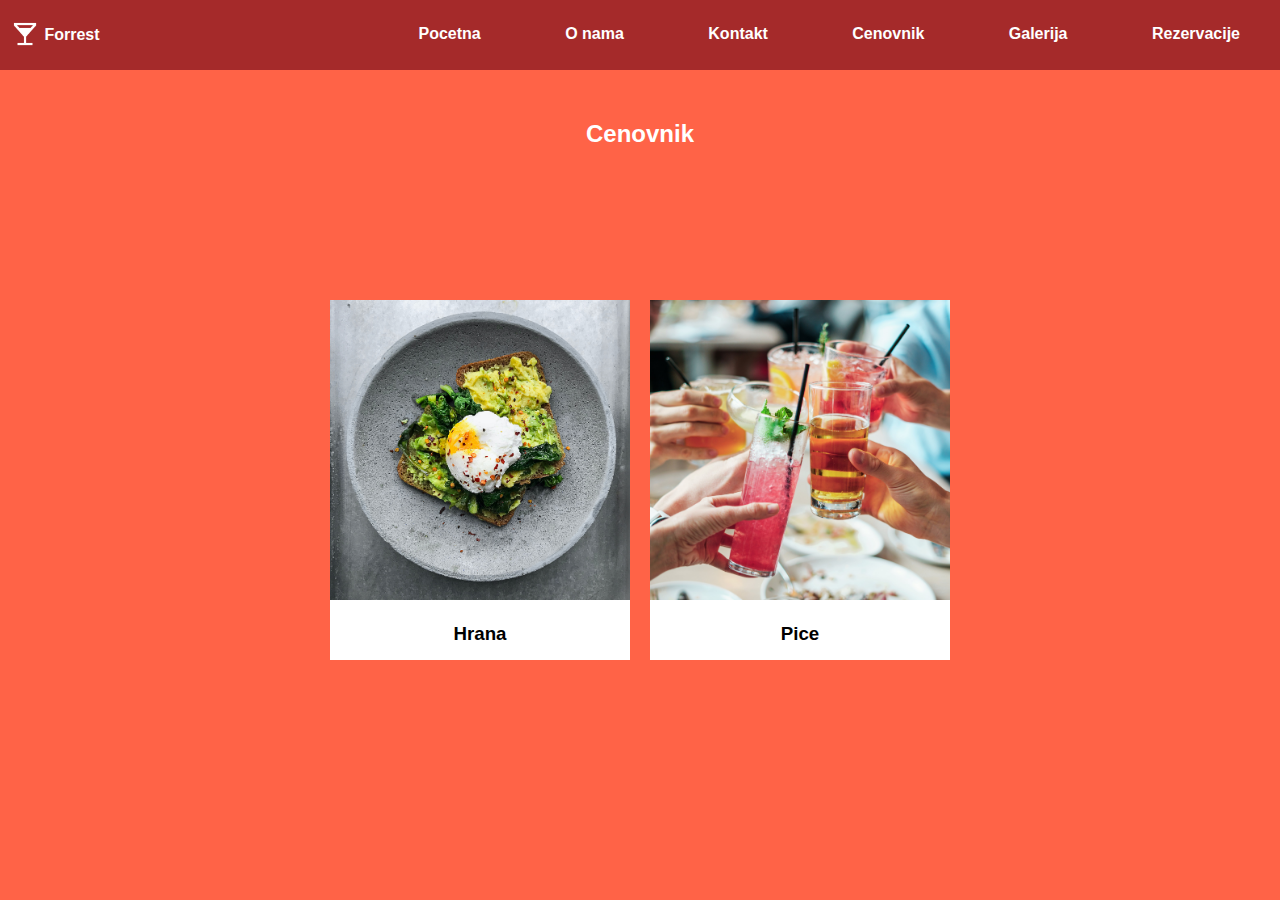
<file: html/cenovnik.html>
<!DOCTYPE html>
<html lang="en">
<head>
    <meta charset="UTF-8">
    <meta name="viewport" content="width=device-width, initial-scale=1.0">
    <title>Forrest | Cenovnik</title>
    <link rel="stylesheet" href="../css/style.css">
    <script src="https://ajax.googleapis.com/ajax/libs/jquery/3.5.1/jquery.min.js"></script>
    <script src="../js/js.js"></script>
</head>
<body>
        <div class="meni">
            <div class="logo">
                <img width="30" src="../assets/logo.png" alt="">
                <span>Forrest</span>
             </div>
            <ul class="desktop">
                <li> <a href="../index.html">Pocetna</a> </li>
                <li> <a href="../index.html#onama">O nama</a> </li>
                <li> <a href="../index.html#kontakt">Kontakt</a> </li>
                <li> <a href="./cenovnik.html">Cenovnik</a> </li>
                <li> <a href="./galerija.html">Galerija</a> </li>
                <li> <a href="./rezervacije.html">Rezervacije</a> </li>
            </ul>
            <div class="telefon-ikonica">
                <img src="../assets/meni.png" alt="">
            </div>
        </div>

        <div class="telefon-meni">
            <ul class="telefon-lista">
                <li> <a href="../index.html">Pocetna</a> </li>
                <li> <a href="../index.html#onama">O nama</a> </li>
                <li> <a href="../index.html#kontakt">Kontakt</a> </li>
                <li> <a href="./cenovnik.html">Cenovnik</a> </li>
                <li> <a href="./galerija.html">Galerija</a> </li>
                <li> <a href="./rezervacije.html">Rezervacije</a> </li>
            </ul>
        </div>
        <div class="cenovnik">
            <h2>Cenovnik</h2>
            <div class="flex-cont">
                <div class="img1">
                    <img src="../assets/hrana.jpg" alt="">
                    <h3>Hrana</h3>
                </div>
                <div class="img2"><img src="../assets/pice.jpg" alt="">
                    <h3>Pice</h3>
                </div>
            </div>
        </div>
        <div id="hrana">
            <table>
                <tr>
                  <th>Jelo</th>
                  <th>Porcija</th>
                  <th>Cena</th>
                </tr>
                <tr>
                  <td>Cezar salata</td>
                  <td>400g</td>
                  <td>700 RSD</td>
                </tr>
                <tr>
                  <td>Pasta carbonara</td>
                  <td>600g</td>
                  <td>500 RSD</td>
                </tr>
                <tr>
                  <td>Pljeskavica</td>
                  <td>200g</td>
                  <td>400 RSD</td>
                </tr>
                <tr>
                  <td>Pica</td>
                  <td>700g</td>
                  <td>1000 RSD</td>
                </tr>
                <tr>
                  <td>Klub sendvic </td>
                  <td>500g</td>
                  <td>500 RSD</td>
                </tr>
                <tr>
                  <td>Riblji stapici</td>
                  <td>400g</td>
                  <td>600 RSD</td>
                </tr>
              </table>
        </div>
        <div id="pice">
            <table>
                <tr>
                  <th>Pice</th>
                  <th>Sastojci</th>
                  <th>Cena</th>
                </tr>
                <tr>
                  <td>Mai Tai </td>
                  <td>Breskva, vodka</td>
                  <td>500 RSD</td>
                </tr>
                <tr>
                  <td>Blue lagoon</td>
                  <td>Limun, tekila</td>
                  <td>600 RSD</td>
                </tr>
                <tr>
                  <td>Tropical ice</td>
                  <td>Narandza, viski</td>
                  <td>700 RSD</td>
                </tr>
                <tr>
                  <td>Tequila sunrise</td>
                  <td>Limun, gin</td>
                  <td>600 RSD</td>
                </tr>
                <tr>
                  <td>Devil's ice tea </td>
                  <td>Coca cola, rum</td>
                  <td>550 RSD</td>
                </tr>
                <tr>
                  <td>Blue frog</td>
                  <td>Vodka, limun</td>
                  <td>400 RSD</td>
                </tr>
              </table>
        </div>
         

</body>
</html>
</file>
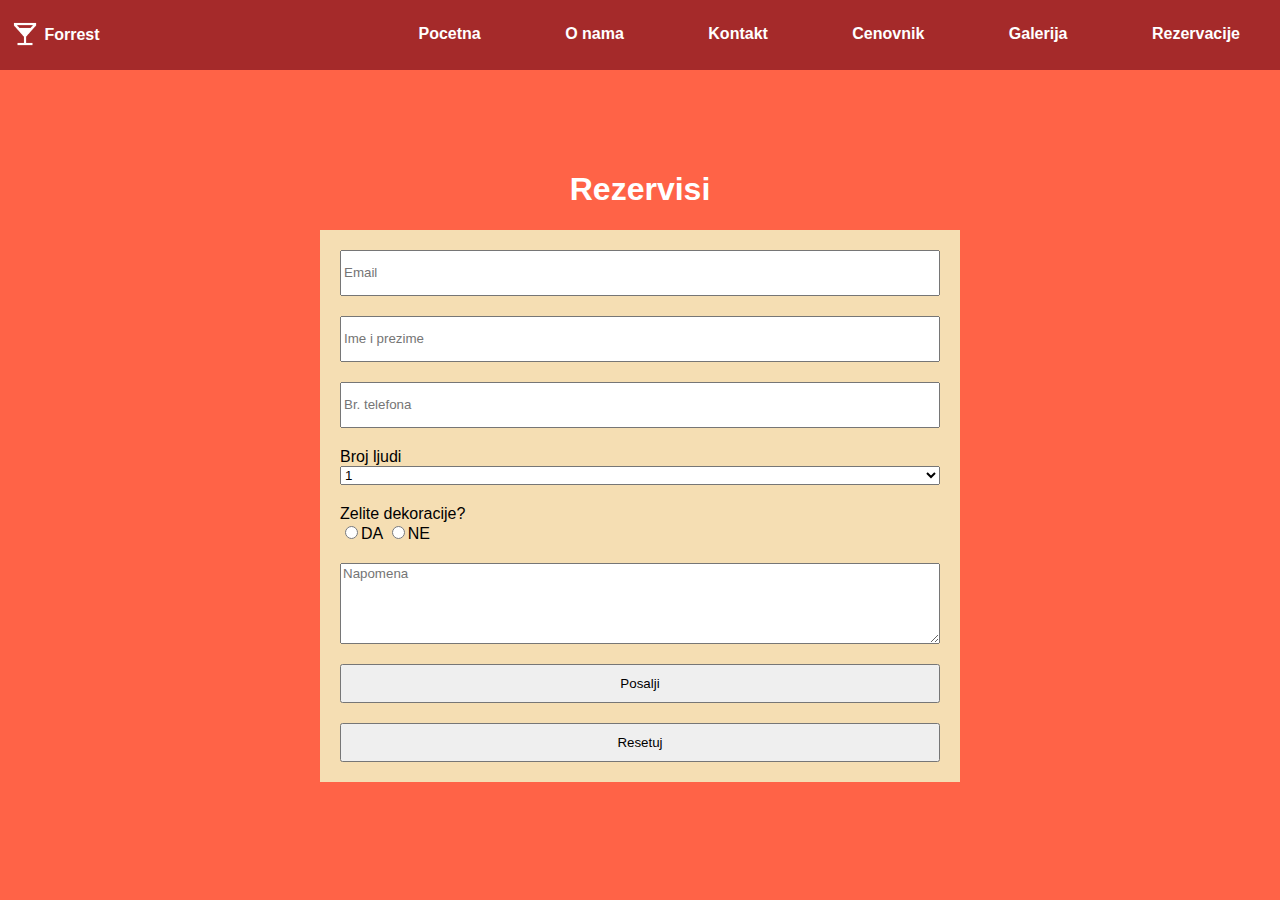
<file: html/rezervacije.html>
<!DOCTYPE html>
<html lang="en">
<head>
    <meta charset="UTF-8">
    <meta name="viewport" content="width=device-width, initial-scale=1.0">
    <title>Forrest | Rezervacije</title>
    <link rel="stylesheet" href="../css/style.css">
    <script src="https://ajax.googleapis.com/ajax/libs/jquery/3.5.1/jquery.min.js"></script>
    <script src="../js/js.js"></script>
</head>
<body>
        <div class="meni">
            <div class="logo">
                <img width="30" src="../assets/logo.png" alt="">
                <span>Forrest</span>
             </div>
            <ul class="desktop">
                <li> <a href="../index.html">Pocetna</a> </li>
                <li> <a href="../index.html#onama">O nama</a> </li>
                <li> <a href="../index.html#kontakt">Kontakt</a> </li>
                <li> <a href="./cenovnik.html">Cenovnik</a> </li>
                <li> <a href="./galerija.html">Galerija</a> </li>
                <li> <a href="./rezervacije.html">Rezervacije</a> </li>
            </ul>
            <div class="telefon-ikonica">
                <img src="../assets/meni.png" alt="">
            </div>
        </div>

        <div class="telefon-meni">
            <ul class="telefon-lista">
                <li> <a href="../index.html">Pocetna</a> </li>
                <li> <a href="../index.html#onama">O nama</a> </li>
                <li> <a href="../index.html#kontakt">Kontakt</a> </li>
                <li> <a href="./cenovnik.html">Cenovnik</a> </li>
                <li> <a href="./galerija.html">Galerija</a> </li>
                <li> <a href="./rezervacije.html">Rezervacije</a> </li>
            </ul>
        </div>
        <div id="rezervisi">
            <h1>Rezervisi</h1>
                <form  onsubmit="return validateForm()" id="rez" class="rezervisi" action="">
                    <input required placeholder="Email" class="email" type="email" name="" id="">
                    <input required placeholder="Ime i prezime" class="email" type="text" name="ime" id="">
                    <input required placeholder="Br. telefona" class="email" type="text" name="broj" id="">

                    <label  for="sto">Broj ljudi</label>

                        <select required name="sto" id="sto">
                            <option value="1">1</option>
                            <option value="2">2</option>
                            <option value="3">3</option>
                            <option value="4">4</option>
                            <option value="5">5</option>
                            <option value="6">6</option>
                            <option value="6-10">6-10</option>
                        </select>
                        <div class="dekorac">Zelite dekoracije?</div>
                        <div class="bottom">
                        <input required type="radio" id="da" name="dekor" value="Da">DA
                    
                        <input required type="radio" id="ne" name="dekor" value="Ne">NE
                        </div>
                    
                    <textarea placeholder="Napomena" rows="5" cols="50"></textarea>
                    <input class="posalji" type="submit" value="Posalji">
                    <input class="posalji" type="reset" value="Resetuj">

                </form>
            </div>

</body>
</html>
</file>
<file: css/style.css>
html,
body {
  scroll-behavior: smooth;
  margin: 0;
  padding: 0;
  overflow-x: hidden;
  background-color: tomato;
}
* {
  font-family: Arial, Helvetica, sans-serif;
}
.slika {
  background-image: url("../assets/pozadina.jpg");
  background-size: cover;
  height: 100vh;
  width: 100vw;
}
.vh {
  height: 100vh;
}
.meni {
  height: 70px;
  width: 100%;
  background-color: brown;
  position: relative;
  z-index: 800;
}
.desktop {
  margin: 0;
  padding: 0;
  display: inline-block;
  position: absolute;
  right: 0;
}
.desktop li {
  display: inline-block;
}
.desktop li a {
  display: inline-block;
  color: white;
  text-decoration: none;
  padding: 25px 40px;
  font-weight: bold;
}
.desktop li a:hover {
  background-color: rgb(223, 188, 112);
  transition: 0.25s;
}
.logo {
  display: inline-block;
  width: 100px;
  padding-top: 10px;
  padding-left: 10px;
}
.logo img {
  top: 9px;
  position: relative;
}
.logo span {
  color: white;
  font-weight: bold;
}
.fixed {
  position: fixed;
  top: 0;
}
.telefon-ikonica {
  position: absolute;
  right: 10px;
  top: 10px;
  cursor: pointer;
  display: none;
}
.telefon-lista {
  list-style: none;
  background-color: brown;
  padding: 0;
  position: relative;
  z-index: 999;
}
.telefon-meni {
  height: 600px;
  overflow-y: hidden;
  top: -600px;
  position: relative;
}
.telefon-lista a {
  text-decoration: none;
  color: white;
  padding: 30px 0px;
  display: block;
  text-align: center;
  border-bottom: 1px solid white;
}
.telefon-meni.expanded {
  top: 50px;
  transition: 0.3s;
}
.glavni-naslov {
  position: absolute;
  top: 40%;
  left: 50%;
  transform: translate(-50%, -50%);
  text-align: center;
  font-size: 70px;
  color: white;
  background-color: tomato;
}
h1 {
  color: white;
  text-align: center;
  padding-top: 50px;
}
.onama-cont {
  display: flex;
  flex-direction: row;
  padding: 0px 200px;
  margin: 30px 0px;
}
.onama-cont.reverse {
  flex-direction: row-reverse;
}
p {
  color: white;
}
.onama-cont p {
  padding-left: 20px;
}
#kontakt {
  background-color: brown;
  display: flex;
  flex-direction: column;
  align-items: center;
  padding-bottom: 100px;
}
.contact {
  display: flex;
  justify-content: center;
  flex-direction: column;
  width: 400px;
}
.rezervisi {
  display: flex;
  justify-content: center;
  flex-direction: column;
  width: 600px;
  background-color: wheat;
  padding: 20px;
}
.dekorac {
  margin-top: 20px;
}
.bottom {
  margin-bottom: 20px;
}
.posalji {
  margin-top: 20px;
  padding: 10px;
  cursor: pointer;
}
.email {
  margin-bottom: 20px;
  height: 40px;
}
.cenovnik {
  top: 100px;
  position: absolute;
  width: 100%;
}
h2 {
  width: 100%;
  text-align: center;
  position: absolute;
  color: white;
}
.flex-cont {
  top: 200px;
  position: relative;
  display: flex;
  flex-direction: row;
  justify-content: center;
}
.img1,
.img2 {
  background-color: white;
  cursor: pointer;
}
.img2 {
  margin-left: 20px;
}
.flex-cont div {
  width: 300px;
  height: 360px;
}
.flex-cont img {
  object-fit: cover;
  height: 300px;
  width: 300px;
}
h3 {
  text-align: center;
}
table {
  font-family: arial, sans-serif;
  border-collapse: collapse;
  width: 100%;
  background-color: white;
  width: 650px;
  margin: 0 auto;
  margin-top: 100px;
}

td,
th {
  border: 1px solid #dddddd;
  text-align: left;
  padding: 8px;
}

tr:nth-child(even) {
  background-color: #dddddd;
}
#hrana,
#pice {
  display: none;
}
.fotorama {
  position: absolute;
  top: 100px;
  width: 70%;
  left: 50%;
  transform: translateX(-50%);
}
.fotorama img {
  object-fit: cover;
  height: 100%;
  width: 100%;
  position: absolute;
}
#rezervisi {
  position: absolute;
  top: 100px;
  display: flex;
  flex-direction: column;
  align-items: center;
  width: 100%;
}
@media (max-width: 1000px) {
  .desktop li a {
    padding: 25px 15px;
  }
  .meni {
    position: fixed;
    top: 0;
  }
}
@media (max-width: 800px) {
  .desktop {
    display: none;
  }
  .telefon-ikonica {
    display: block;
  }
  .glavni-naslov {
    font-size: 40px;
  }
  .onama-cont,
  .onama-cont.reverse {
    flex-direction: column;
    padding: 0px;
  }
  .onama-cont img {
    margin: 0 auto;
  }
  .flex-cont {
    flex-direction: column;
    align-items: center;
  }
  .img2 {
    margin-left: 0px;
    margin-top: 20px;
  }
  table {
    width: 90%;
    margin-top: 500px;
  }
  .fotorama {
    width: 90%;
  }
  .rezervisi {
    width: 90%;
  }
}
</file>
